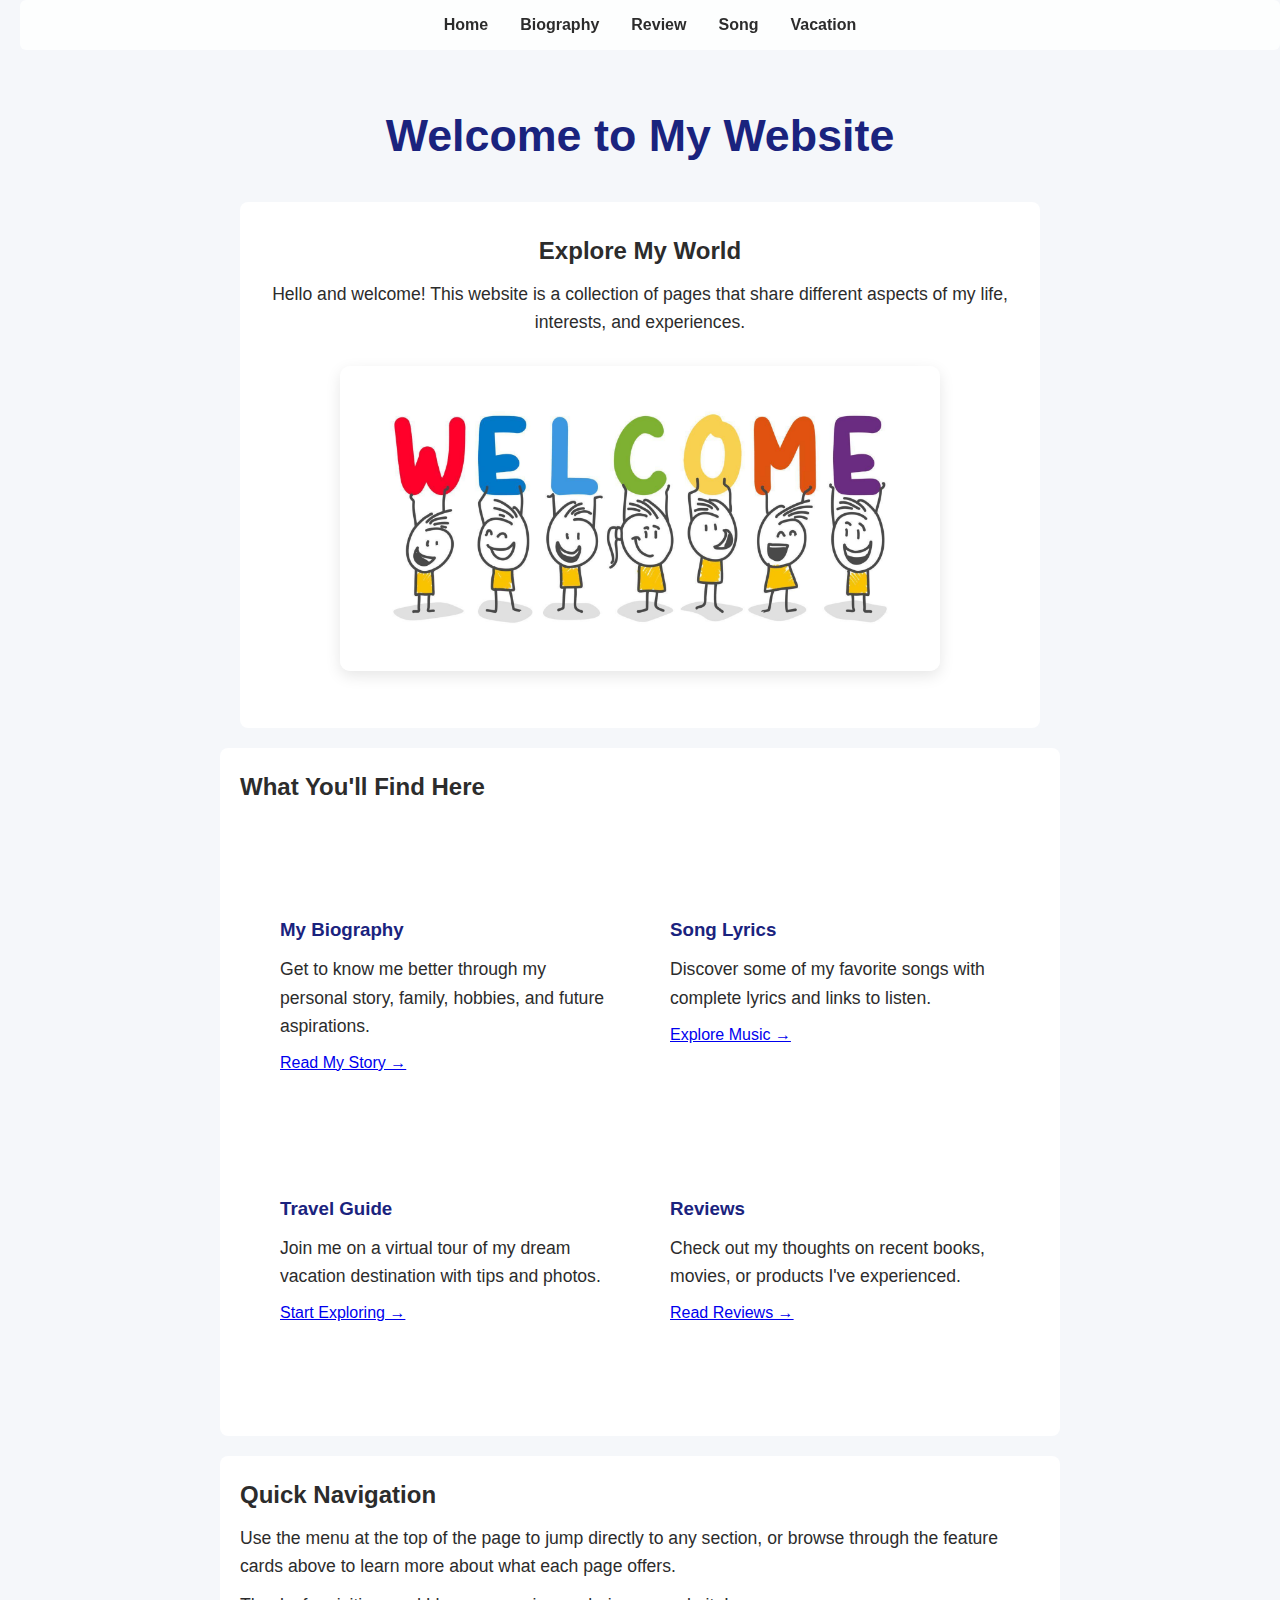
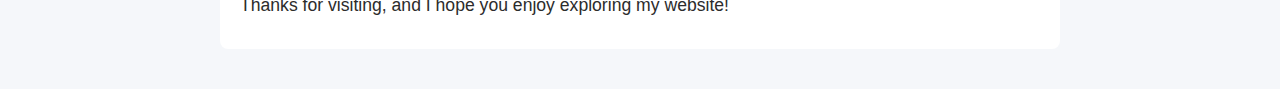
<file: index.html>
<!DOCTYPE html>
<html lang="en">
<head>
  <meta charset="UTF-8" />
  <meta name="viewport" content="width=device-width, initial-scale=1.0"/>
  <title>Welcome to My Personal Website</title>
  <link rel="stylesheet" href="style.css" />
</head>
<body>
  <nav>
    <ul>
      <li><a href="index.html" class="active">Home</a></li>
      <li><a href="biography.html">Biography</a></li>
      <li><a href="review.html">Review</a></li>
      <li><a href="song.html">Song</a></li>
      <li><a href="vacation.html">Vacation</a></li>
    </ul>
  </nav>

  <header>
    <h1>Welcome to My Website</h1>
  </header>

  <div class="welcome-section">
    <h2>Explore My World</h2>
    <p>Hello and welcome! This website is a collection of pages that share different aspects of my life, interests, and experiences.</p>
    <img src="welcome.jpg" alt="Welcome to my website" class="welcome-image">
  </div>

  <div>
    <h2>What You'll Find Here</h2>
    <div class="site-features">
      <div class="feature-card">
        <h3>My Biography</h3>
        <p>Get to know me better through my personal story, family, hobbies, and future aspirations.</p>
        <a href="biography.html" class="feature-link">Read My Story →</a>
      </div>
      
      <div class="feature-card">
        <h3>Song Lyrics</h3>
        <p>Discover some of my favorite songs with complete lyrics and links to listen.</p>
        <a href="song.html" class="feature-link">Explore Music →</a>
      </div>
      
      <div class="feature-card">
        <h3>Travel Guide</h3>
        <p>Join me on a virtual tour of my dream vacation destination with tips and photos.</p>
        <a href="vacation.html" class="feature-link">Start Exploring →</a>
      </div>
      
      <div class="feature-card">
        <h3>Reviews</h3>
        <p>Check out my thoughts on recent books, movies, or products I've experienced.</p>
        <a href="review.html" class="feature-link">Read Reviews →</a>
      </div>
    </div>
  </div>

  <div>
    <h2>Quick Navigation</h2>
    <p>Use the menu at the top of the page to jump directly to any section, or browse through the feature cards above to learn more about what each page offers.</p>
    <p>Thanks for visiting, and I hope you enjoy exploring my website!</p>
  </div>
</body>
</html>
</file>
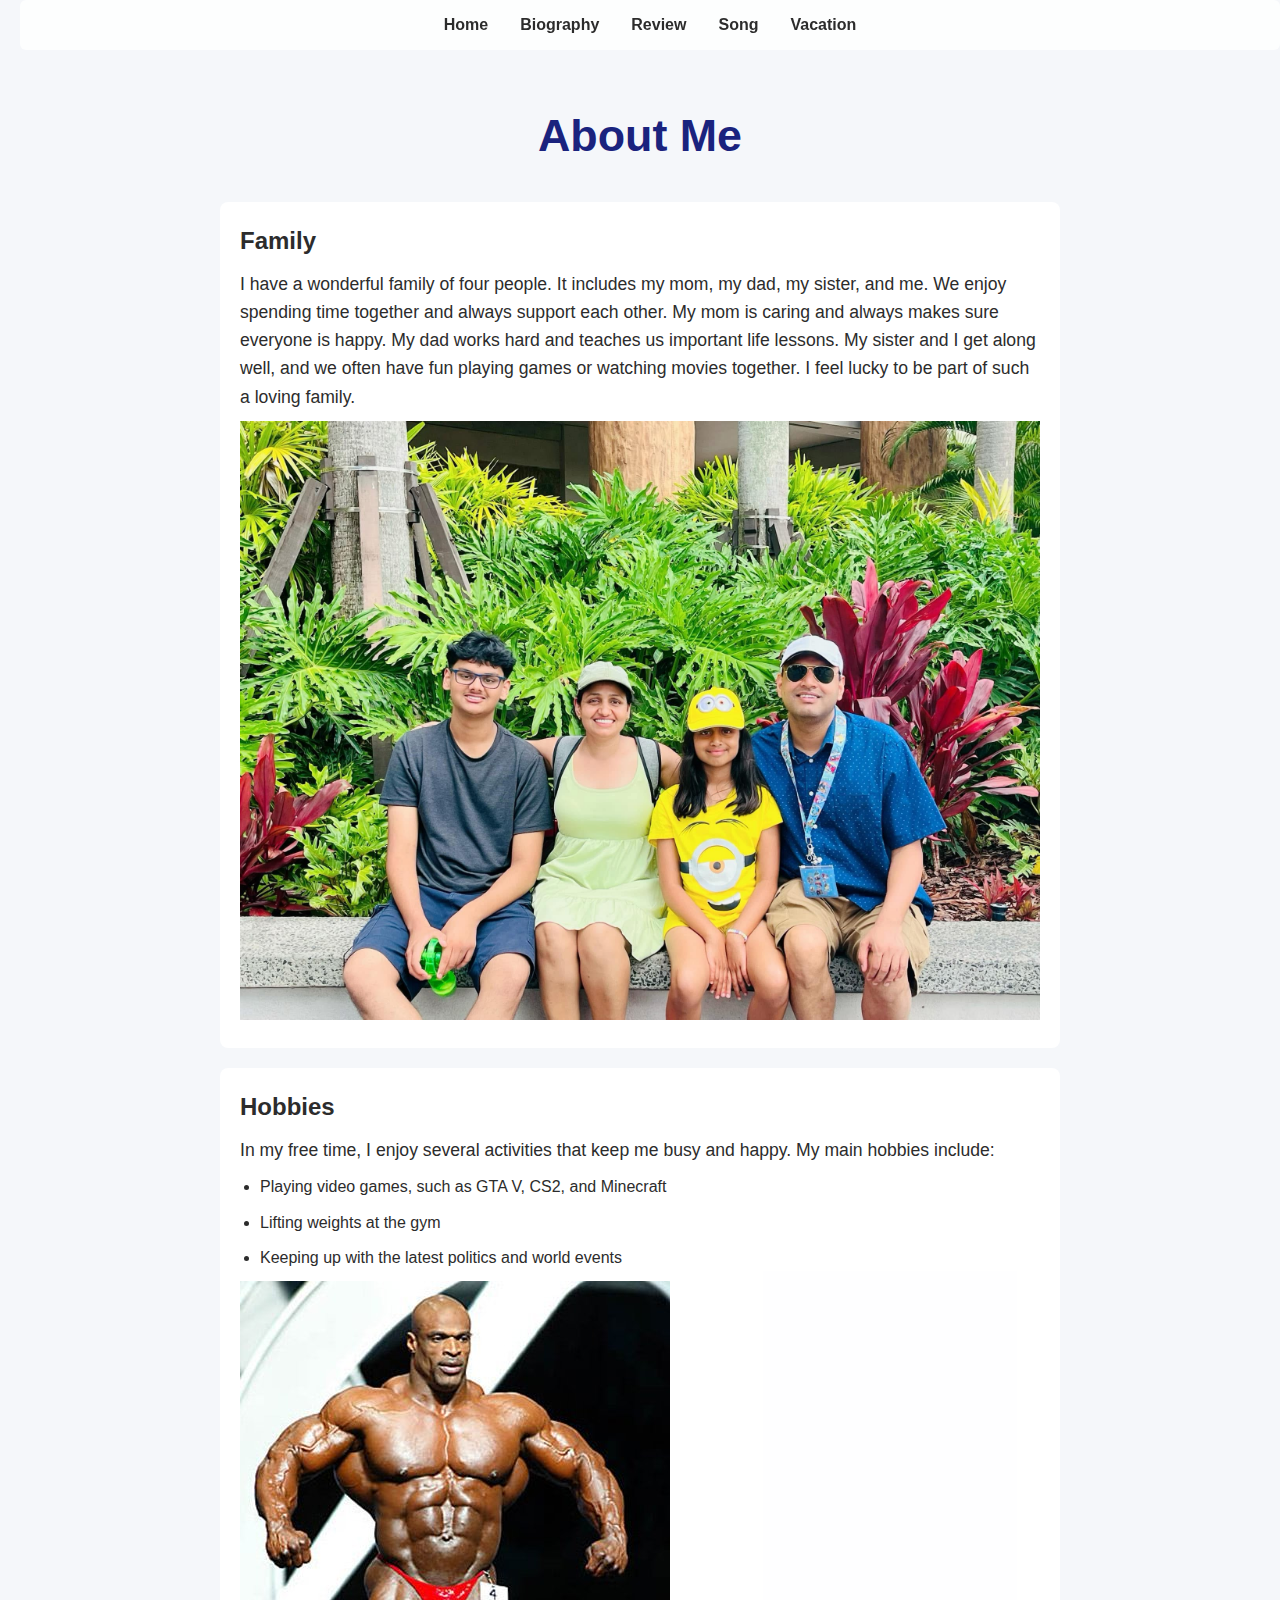
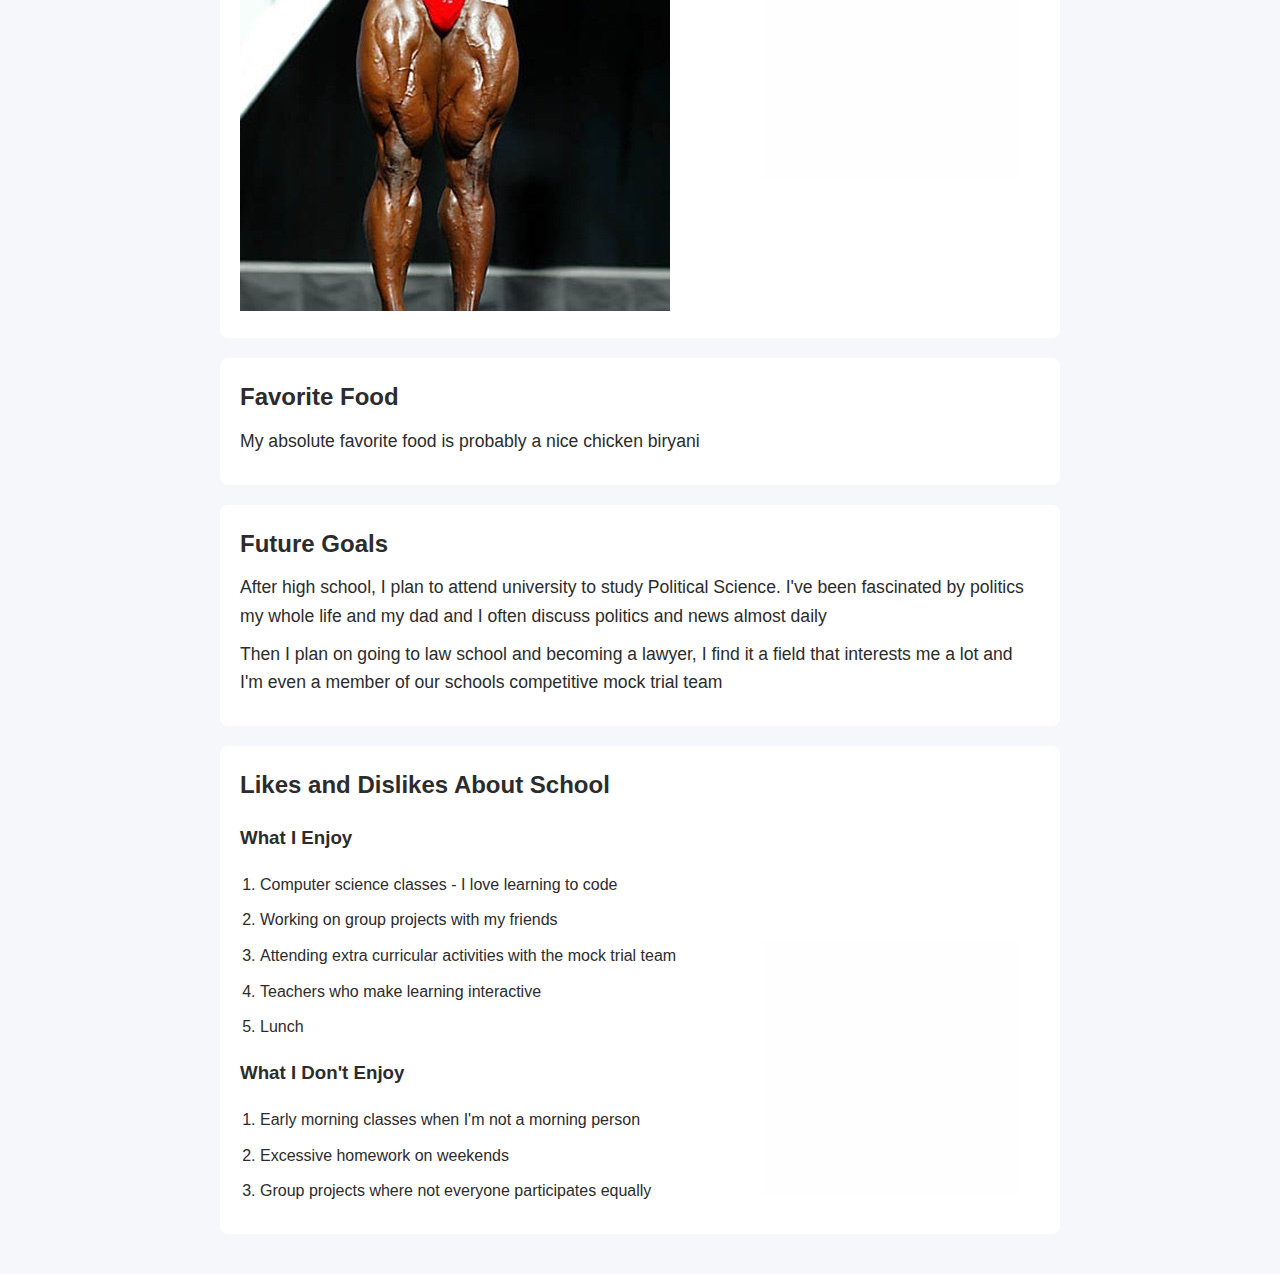
<file: biography.html>
<!DOCTYPE html>
<html lang="en">
<head>
  <meta charset="UTF-8" />
  <meta name="viewport" content="width=device-width, initial-scale=1.0"/>
  <title>Biography</title>
  <link rel="stylesheet" href="style.css" />
</head>
<body>
  <nav>
    <ul>
      <li><a href="index.html">Home</a></li>
      <li><a href="biography.html" class="active">Biography</a></li>
      <li><a href="review.html">Review</a></li>
      <li><a href="song.html">Song</a></li>
      <li><a href="vacation.html">Vacation</a></li>
    </ul>
  </nav>

  <header>
    <h1>About Me</h1>
  </header>

  <div class="section">
    <h2>Family</h2>
    <p>I have a wonderful family of four people. It includes my mom, my dad, my sister, and me. We enjoy spending time together and always support each other. My mom is caring and always makes sure everyone is happy. My dad works hard and teaches us important life lessons. My sister and I get along well, and we often have fun playing games or watching movies together. I feel lucky to be part of such a loving family.</p>
    <img src="family.JPG" alt="picture of family" class="family-photo" />
  </div>

  <div class="section">
    <h2>Hobbies</h2>
    <p>In my free time, I enjoy several activities that keep me busy and happy. My main hobbies include:</p>
    <ul>
      <li>Playing video games, such as GTA V, CS2, and Minecraft</li>
      <li>Lifting weights at the gym</li>
      <li>Keeping up with the latest politics and world events</li>
    </ul>
    <img src="gym.jpg" alt="basically me">
  </div>

  <div class="section">
    <h2>Favorite Food</h2>
    <p>My absolute favorite food is probably a nice chicken biryani</p>
  </div>

  <div class="section">
    <h2>Future Goals</h2>
    <p>After high school, I plan to attend university to study Political Science. I've been fascinated by politics my whole life and my dad and I often discuss politics and news almost daily</p>
    <p>Then I plan on going to law school and becoming a lawyer, I find it a field that interests me a lot and I'm even a member of our schools competitive mock trial team</p>
  </div>

  <div class="section">
    <h2>Likes and Dislikes About School</h2>
    <h3>What I Enjoy</h3>
    <ol>
      <li>Computer science classes - I love learning to code</li>
      <li>Working on group projects with my friends</li>
      <li>Attending extra curricular activities with the mock trial team</li>
      <li>Teachers who make learning interactive</li>
      <li>Lunch</li>
    </ol>
    <h3>What I Don't Enjoy</h3>
    <ol>
      <li>Early morning classes when I'm not a morning person</li>
      <li>Excessive homework on weekends</li>
      <li>Group projects where not everyone participates equally</li>
    </ol>
  </div>
</body>
</html>
</file>
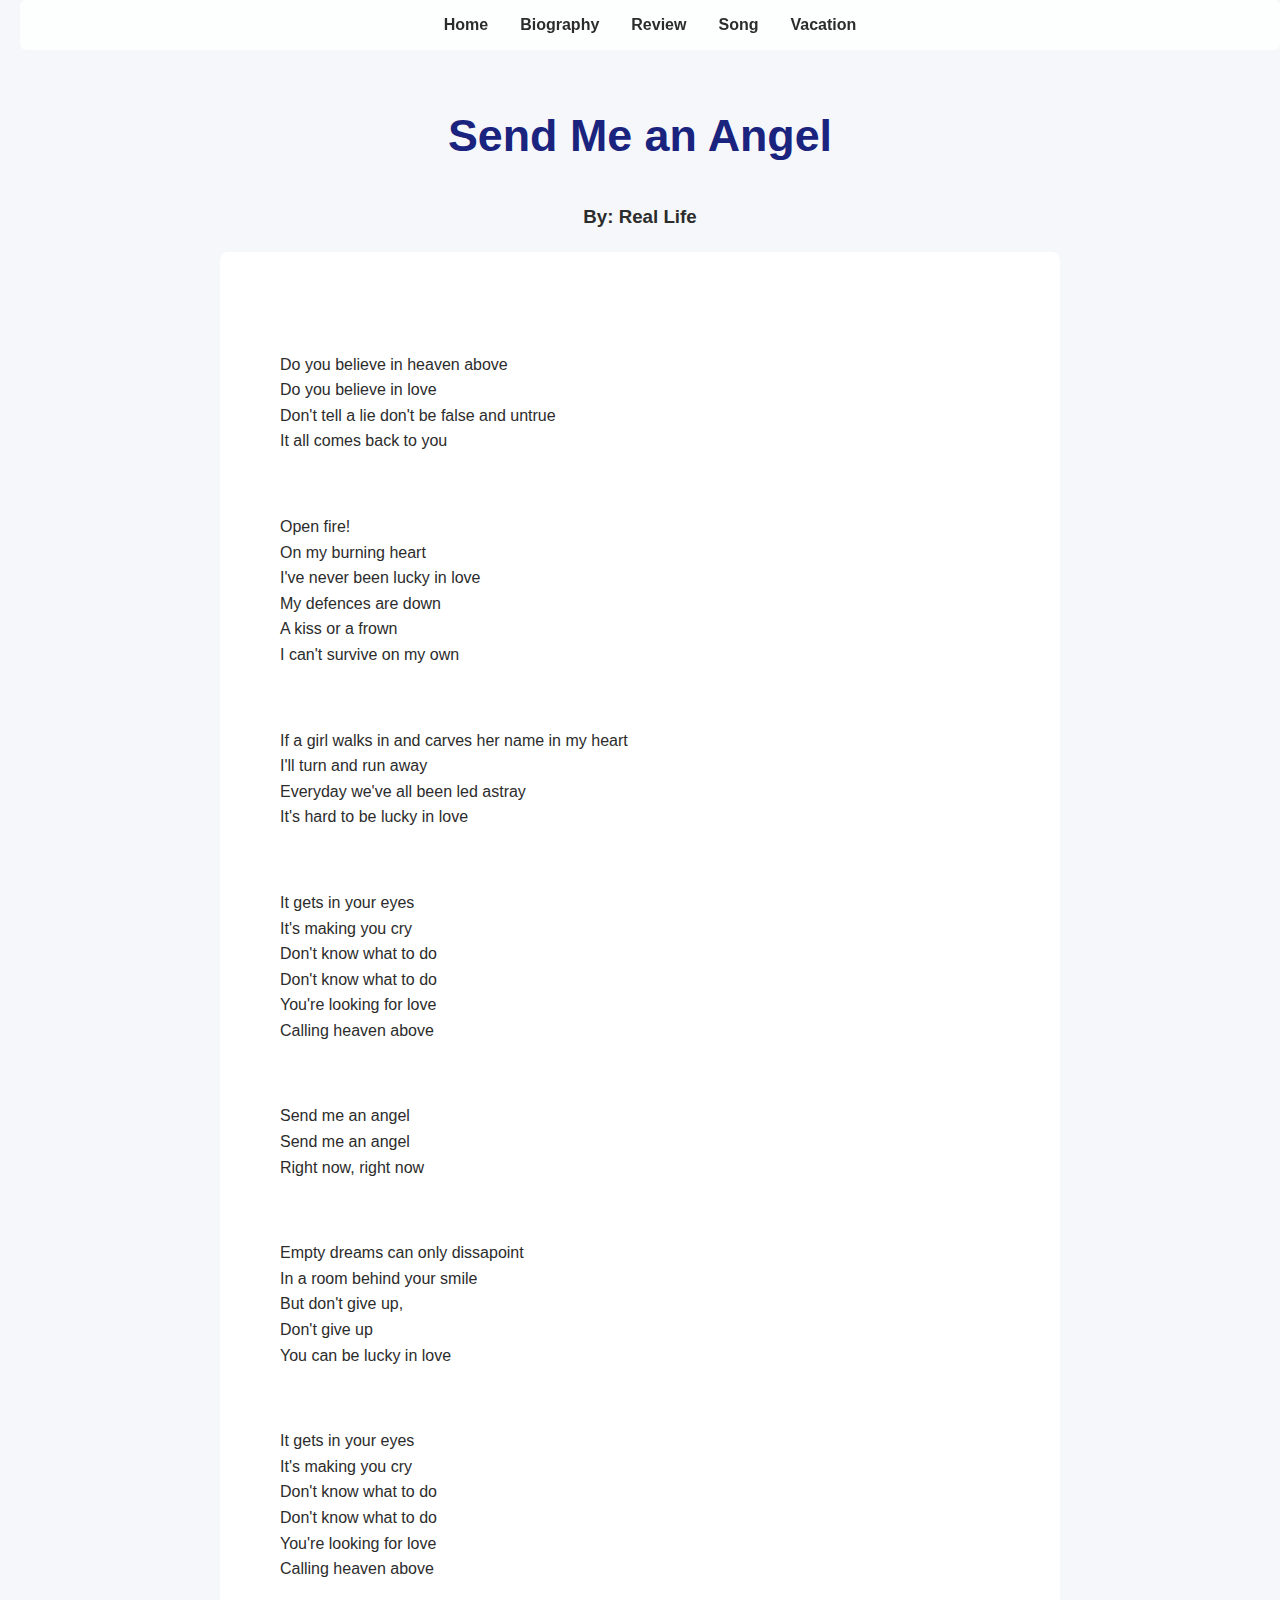
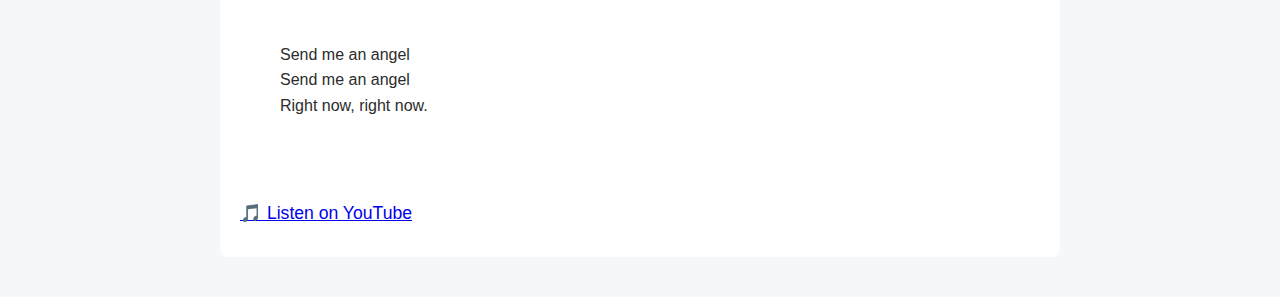
<file: song.html>
<!DOCTYPE html>
<html lang="en">
<head>
  <meta charset="UTF-8" />
  <meta name="viewport" content="width=device-width, initial-scale=1.0"/>
  <title>Song</title>
  <link rel="stylesheet" href="style.css" />
</head>
<body>
  <nav>
    <ul>
      <li><a href="index.html">Home</a></li>
      <li><a href="biography.html">Biography</a></li>
      <li><a href="review.html">Review</a></li>
      <li><a href="song.html" class="active">Song</a></li>
      <li><a href="vacation.html">Vacation</a></li>
    </ul>
  </nav>

  <header>
    <h1>Send Me an Angel</h1>
    <center><h3>By: Real Life</h3></center>
  </header>

  <div>
    <div class="lyrics">
      <div class="verse">
        Do you believe in heaven above<br>
        Do you believe in love<br>
        Don't tell a lie don't be false and untrue<br>
        It all comes back to you<br>
      </div>
      
      <div class="chorus">
        Open fire!<br>
        On my burning heart<br>
        I've never been lucky in love<br>
        My defences are down<br>
        A kiss or a frown<br>
        I can't survive on my own<br>
      </div>
      
      <div class="verse">
        If a girl walks in and carves her name in my heart<br>
        I'll turn and run away<br>
        Everyday we've all been led astray<br>
        It's hard to be lucky in love<br>
      </div>
      
      <div class="chorus">
        It gets in your eyes<br>
        It's making you cry<br>
        Don't know what to do<br>
        Don't know what to do<br>
        You're looking for love<br>
        Calling heaven above<br>
      </div>
      
      <div class="refrain">
        Send me an angel<br>
        Send me an angel<br>
        Right now, right now<br>
      </div>
      
      <div class="verse">
        Empty dreams can only dissapoint<br>
        In a room behind your smile<br>
        But don't give up,<br>
        Don't give up<br>
        You can be lucky in love<br>
      </div>
      
      <div class="chorus">
        It gets in your eyes<br>
        It's making you cry<br>
        Don't know what to do<br>
        Don't know what to do<br>
        You're looking for love<br>
        Calling heaven above<br>
      </div>
      
      <div class="refrain">
        Send me an angel<br>
        Send me an angel<br>
        Right now, right now.<br>
      </div>
    </div>

    <p><a href="https://www.youtube.com/watch?v=0R6WIbx8ysE" target="_blank">🎵 Listen on YouTube</a></p>
  </div>
</body>
</html>
</file>
<file: style.css>
/* Reset and Box Sizing */
body, h1, h2, p, ul, ol, li, table, th, td {
  margin: 0;
  padding: 0;
  box-sizing: border-box;
}

/* Body Styling */
body {
  font-family: 'Segoe UI', 'Helvetica Neue', sans-serif;
  color: #2c2c2c;
  background-color: #f5f7fa;
  line-height: 1.6;
  padding: 20px;
}

p {
  margin: 10px 0;
  font-size: 1.1em;
}

/* Navigation Bar */
nav {
  position: fixed;
  top: 0;
  left: 0;
  width: 100%;
  z-index: 1000;
}

nav ul {
  list-style: none;
  display: flex;
  justify-content: center;
  background-color: #ffffffcc;
  padding: 12px;
  border-radius: 6px;
  margin-bottom: 20px;
}

nav ul li {
  margin: 0 16px;
}

nav ul li a {
  text-decoration: none;
  color: #2c2c2c;
  font-weight: bold;
  transition: color 0.3s;
}

nav ul li a:hover {
  color: #ff6b57;
}

/* Header */
header h1 {
  text-align: center;
  font-size: 2.8em;
  color: #1a237e;
  margin: 80px 0 30px;
}

/* Content Blocks */
div {
  background-color: #ffffffee;
  margin: 20px auto;
  padding: 20px;
  max-width: 800px;
  border-radius: 8px;
}

/* Lists */
ul, ol {
  margin-left: 20px;
}

ul li,
ol li {
  margin-bottom: 10px;
}

/* Image Styling */
#image img {
  width: 100%;
  border: 3px solid #1a237e;
  box-shadow: 5px 5px 10px rgba(0, 0, 0, 0.2);
  margin-top: 10px;
  transition: transform 0.3s, filter 0.3s;
}

#image img:hover {
  transform: scale(1.05);
  filter: brightness(105%);
}

/* Table Styling */
#besttime table {
  width: 100%;
  border-collapse: collapse;
  margin-top: 10px;
}

#besttime th,
#besttime td {
  border: 1px solid #ccc;
  padding: 10px;
  text-align: left;
}

#besttime th {
  background-color: #1a237e;
  color: #fff;
}

/* Fun Fact Styling */
#funfact p strong {
  font-size: 1.2em;
  color: #ff6b57;
}

/* General Link Hover */
a:hover {
  opacity: 0.7;
  text-decoration: underline;
}

/* Carousel */
.carousel {
  overflow: hidden;
  width: 100%;
  max-width: 768px;
  margin: 20px auto;
  border-radius: 8px;
  box-shadow: 0 4px 10px rgba(0, 0, 0, 0.15);
}

.carousel-track {
  display: flex;
  animation: scroll 15s linear infinite;
  gap: 10px;
}

.carousel-track:hover {
  animation-play-state: paused;
}

.carousel img {
  width: 100%;
  height: auto;
  border-radius: 6px;
  flex-shrink: 0;
}

@keyframes scroll {
  0% { transform: translateX(0); }
  100% { transform: translateX(-200%); }
}

/* Responsive Adjustments */
@media screen and (max-width: 768px) {
  nav ul {
    flex-direction: column;
    align-items: center;
  }

  nav ul li {
    margin: 10px 0;
  }

  header h1 {
    font-size: 2em;
  }

  div {
    padding: 15px;
  }

  #image img {
    height: auto;
  }
}

/* Image Gallery */
.image-gallery {
  display: grid;
  grid-template-columns: repeat(auto-fit, minmax(250px, 1fr));
  gap: 20px;
  margin: 20px 0;
}

.gallery-image {
  width: 100%;
  height: 200px;
  object-fit: cover;
  border-radius: 8px;
  transition: all 0.3s ease;
  filter: grayscale(30%) brightness(90%);
}

.gallery-image:hover {
  filter: none;
  transform: scale(1.03);
  box-shadow: 0 5px 15px rgba(0, 0, 0, 0.2);
}

/* Map Section */
#map-container {
  height: 400px;
  width: 100%;
  margin: 20px auto;
  border-radius: 8px;
  overflow: hidden;
  border: 2px solid #1a237e;
}

#map {
  height: 100%;
  width: 100%;
}

/* Activities */
.activity {
  margin-bottom: 30px;
}

.activity h3 {
  color: #1a237e;
  margin-bottom: 10px;
}

/* Welcome Section */
.welcome-section {
  text-align: center;
  padding: 30px 0;
}

.welcome-image {
  width: 100%;
  max-width: 600px;
  border-radius: 10px;
  margin: 20px auto;
  box-shadow: 0 5px 15px rgba(0, 0, 0, 0.1);
}

/* Site Features */
.site-features {
  display: grid;
  grid-template-columns: repeat(auto-fit, minmax(250px, 1fr));
  gap: 20px;
  margin: 30px 0;
}

.feature-card {
  background-color: #ffffffee;
  padding: 20px;
  border-radius: 8px;
  transition: transform 0.3s ease;
}

.feature-card:hover {
  transform: translateY(-5px);
}

.feature-card h3 {
  color: #1a237e;
  margin-bottom: 10px;
}

/* Family Photo */
.family-photo {
  width: 100%;
}
</file>
